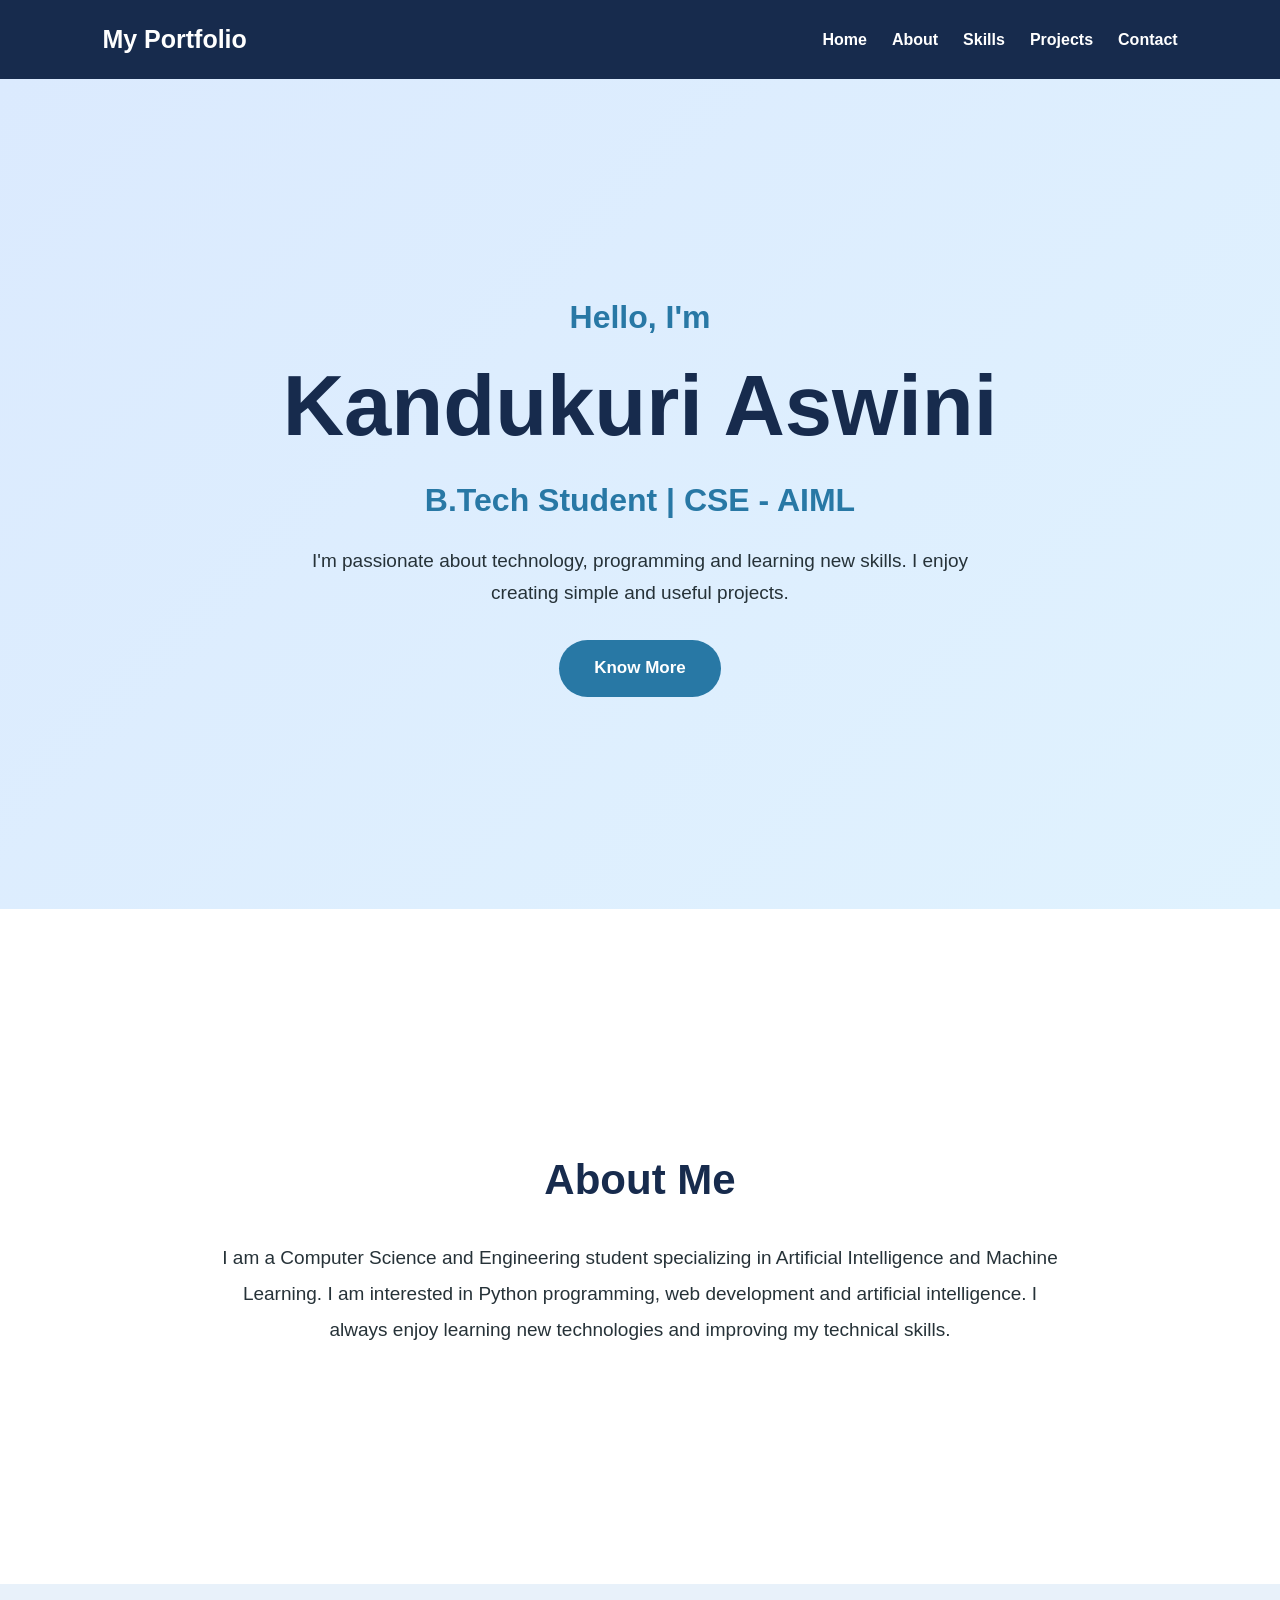
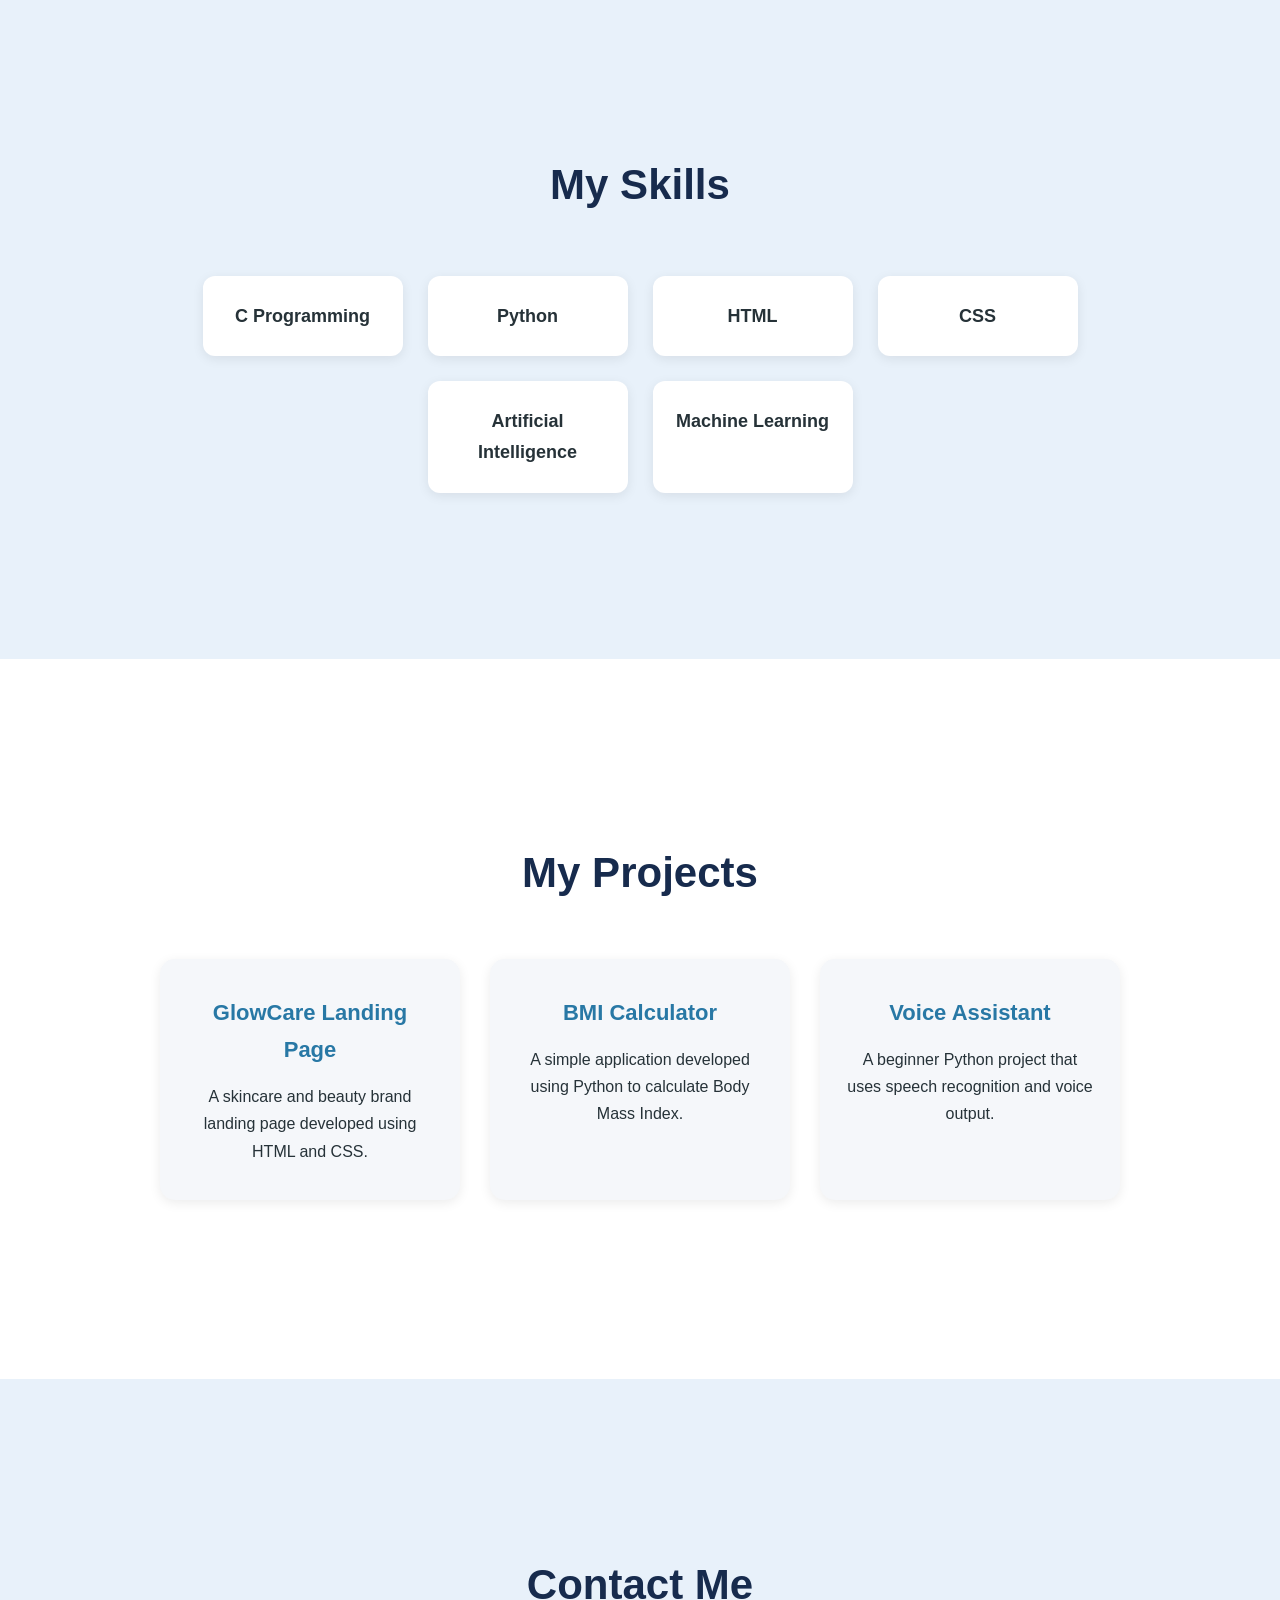
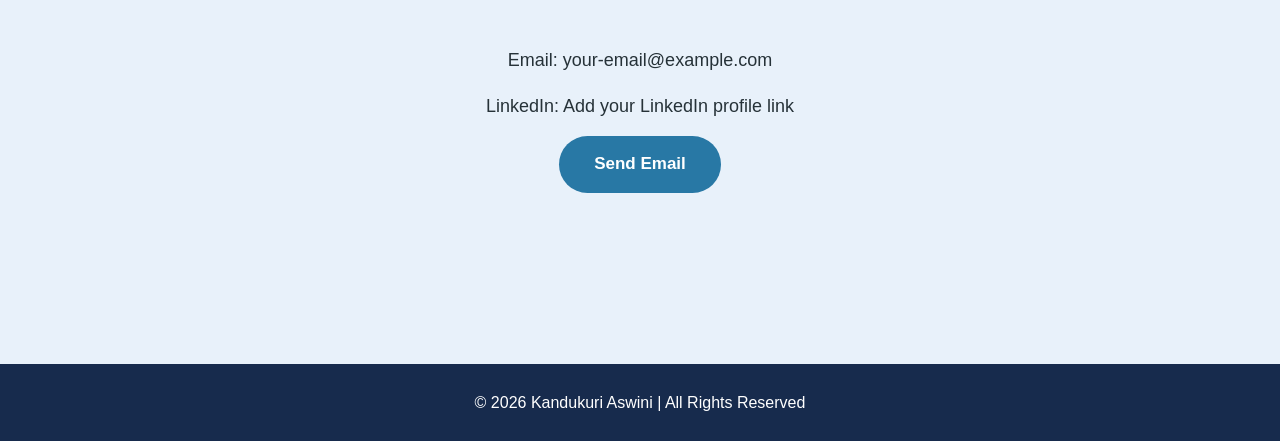
<file: WebDev-L1-Portfolio/index.html>
<!DOCTYPE html>
<html lang="en">
<head>
    <meta charset="UTF-8">
    <meta name="viewport" content="width=device-width, initial-scale=1.0">
    <title>My Personal Portfolio</title>
    <link rel="stylesheet" href="style.css">
</head>
<body>

    <header>
        <nav class="navbar">
            <h2 class="logo">My Portfolio</h2>
            <ul>
                <li><a href="#home">Home</a></li>
                <li><a href="#about">About</a></li>
                <li><a href="#skills">Skills</a></li>
                <li><a href="#projects">Projects</a></li>
                <li><a href="#contact">Contact</a></li>
            </ul>
        </nav>
    </header>

    <section class="home" id="home">
        <div class="home-content">
            <h3>Hello, I'm</h3>
            <h1>Kandukuri Aswini</h1>
            <h2>B.Tech Student | CSE - AIML</h2>
            <p>I'm passionate about technology, programming and learning new skills. I enjoy creating simple and useful projects.</p>
            <a href="#about" class="btn">Know More</a>
        </div>
    </section>

    <section class="about" id="about">
        <h2 class="section-title">About Me</h2>
        <p>I am a Computer Science and Engineering student specializing in Artificial Intelligence and Machine Learning. I am interested in Python programming, web development and artificial intelligence. I always enjoy learning new technologies and improving my technical skills.</p>
    </section>

    <section class="skills" id="skills">
        <h2 class="section-title">My Skills</h2>
        <div class="skill-container">
            <div class="skill-card">C Programming</div>
            <div class="skill-card">Python</div>
            <div class="skill-card">HTML</div>
            <div class="skill-card">CSS</div>
            <div class="skill-card">Artificial Intelligence</div>
            <div class="skill-card">Machine Learning</div>
        </div>
    </section>

    <section class="projects" id="projects">
        <h2 class="section-title">My Projects</h2>
        <div class="project-container">

            <div class="project-card">
                <h3>GlowCare Landing Page</h3>
                <p>A skincare and beauty brand landing page developed using HTML and CSS.</p>
            </div>

            <div class="project-card">
                <h3>BMI Calculator</h3>
                <p>A simple application developed using Python to calculate Body Mass Index.</p>
            </div>

            <div class="project-card">
                <h3>Voice Assistant</h3>
                <p>A beginner Python project that uses speech recognition and voice output.</p>
            </div>

        </div>
    </section>

    <section class="contact" id="contact">
        <h2 class="section-title">Contact Me</h2>
        <p>Email: your-email@example.com</p>
        <p>LinkedIn: Add your LinkedIn profile link</p>
        <a href="mailto:your-email@example.com" class="btn">Send Email</a>
    </section>

    <footer>
        <p>© 2026 Kandukuri Aswini | All Rights Reserved</p>
    </footer>

</body>
</html>
</file>
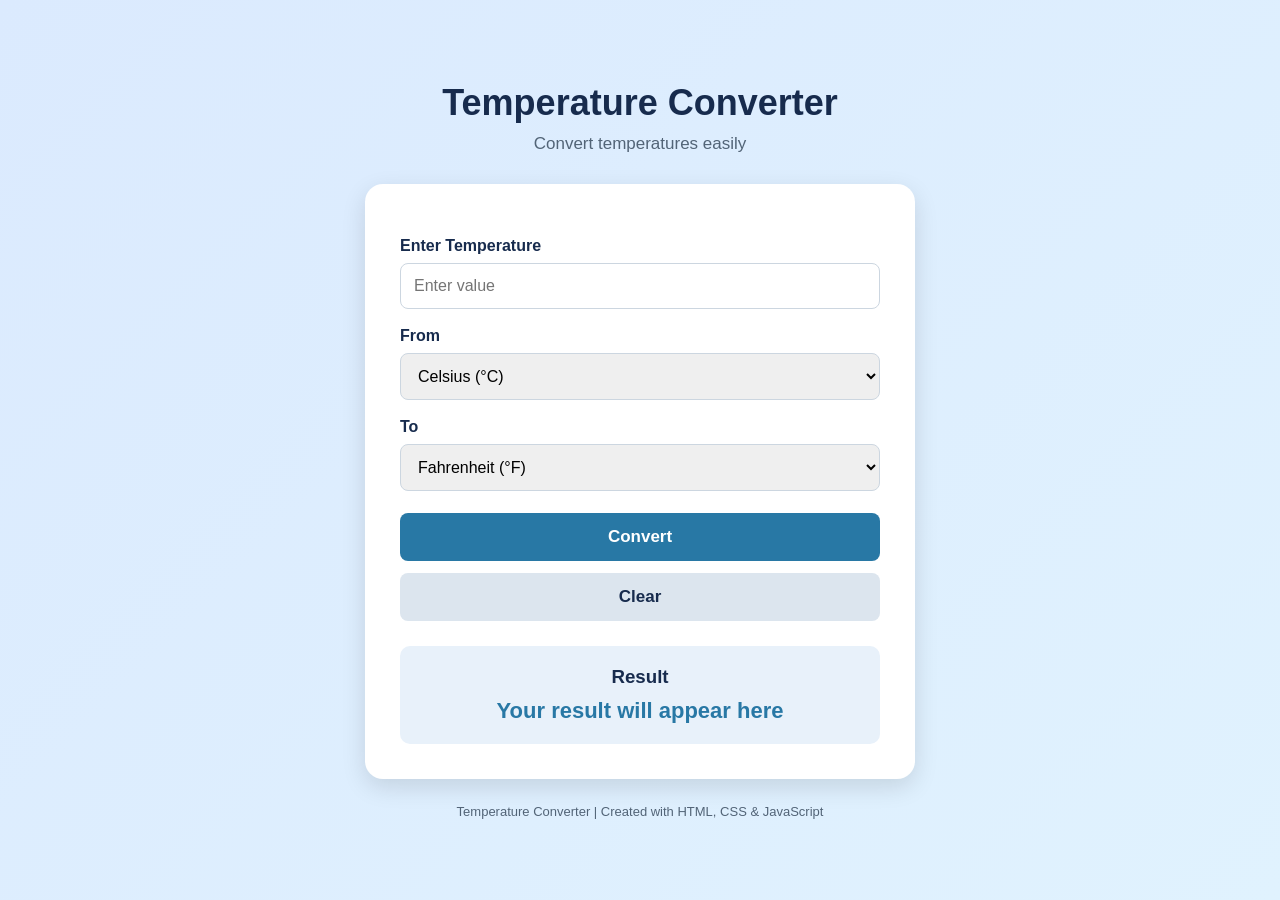
<file: WebDev-L1-TemperatureConverter/index.html>
<!DOCTYPE html>
<html lang="en">
<head>
    <meta charset="UTF-8">
    <meta name="viewport" content="width=device-width, initial-scale=1.0">
    <title>Temperature Converter</title>
    <link rel="stylesheet" href="style.css">
</head>
<body>

    <div class="container">

        <h1>Temperature Converter</h1>
        <p class="subtitle">Convert temperatures easily</p>

        <div class="converter-box">

            <label for="temperature">Enter Temperature</label>
            <input type="number" id="temperature" placeholder="Enter value">

            <label for="fromUnit">From</label>
            <select id="fromUnit">
                <option value="celsius">Celsius (°C)</option>
                <option value="fahrenheit">Fahrenheit (°F)</option>
                <option value="kelvin">Kelvin (K)</option>
            </select>

            <label for="toUnit">To</label>
            <select id="toUnit">
                <option value="fahrenheit">Fahrenheit (°F)</option>
                <option value="celsius">Celsius (°C)</option>
                <option value="kelvin">Kelvin (K)</option>
            </select>

            <button onclick="convertTemperature()">Convert</button>
            <button class="clear-btn" onclick="clearFields()">Clear</button>

            <div class="result-box">
                <h3>Result</h3>
                <p id="result">Your result will appear here</p>
            </div>

        </div>

        <footer>
            <p>Temperature Converter | Created with HTML, CSS & JavaScript</p>
        </footer>

    </div>

    <script src="script.js"></script>

</body>
</html>
</file>
<file: WebDev-L1-Portfolio/style.css>
* {
    margin: 0;
    padding: 0;
    box-sizing: border-box;
}

html {
    scroll-behavior: smooth;
    scroll-padding-top: 75px;
}

body {
    font-family: Arial, sans-serif;
    background-color: #f5f7fa;
    color: #263238;
    line-height: 1.7;
}

/* Navigation */
header {
    background-color: #172b4d;
    position: sticky;
    top: 0;
    z-index: 100;
}

.navbar {
    display: flex;
    justify-content: space-between;
    align-items: center;
    padding: 18px 8%;
}

.logo {
    color: white;
    font-size: 25px;
    font-weight: bold;
}

.navbar ul {
    display: flex;
    list-style: none;
    gap: 25px;
}

.navbar ul a {
    color: white;
    text-decoration: none;
    font-weight: bold;
    transition: 0.3s;
}

.navbar ul a:hover {
    color: #64dfdf;
}

/* Common Section Heading */
.section-title {
    font-size: 42px;
    color: #172b4d;
    margin-bottom: 25px;
    text-align: center;
}

/* Home */
.home {
    min-height: calc(100vh - 70px);
    display: flex;
    justify-content: center;
    align-items: center;
    text-align: center;
    padding: 50px 20px;
    background: linear-gradient(135deg, #dbeafe, #e0f2fe);
}

.home-content {
    max-width: 900px;
    width: 100%;
}

.home h3 {
    font-size: clamp(24px, 3vw, 32px);
    color: #2878a5;
}

.home h1 {
    font-size: clamp(50px, 8vw, 85px);
    color: #172b4d;
    margin: 12px 0;
    line-height: 1.15;
}

.home h2 {
    font-size: clamp(22px, 3vw, 32px);
    margin: 18px 0;
    color: #2878a5;
}

.home p {
    font-size: 19px;
    max-width: 700px;
    margin: 0 auto 30px;
}

.btn {
    display: inline-block;
    background-color: #2878a5;
    color: white;
    text-decoration: none;
    padding: 14px 35px;
    border-radius: 30px;
    font-size: 17px;
    font-weight: bold;
    transition: 0.3s;
}

.btn:hover {
    background-color: #172b4d;
    transform: translateY(-3px);
}

/* About */
.about {
    min-height: 75vh;
    display: flex;
    flex-direction: column;
    justify-content: center;
    align-items: center;
    text-align: center;
    padding: 80px 10%;
    background-color: white;
}

.about p {
    max-width: 850px;
    font-size: 19px;
    line-height: 1.9;
}

/* Skills */
.skills {
    min-height: 75vh;
    display: flex;
    flex-direction: column;
    justify-content: center;
    text-align: center;
    padding: 80px 8%;
    background-color: #e8f1fa;
}

.skill-container {
    display: flex;
    justify-content: center;
    flex-wrap: wrap;
    gap: 25px;
    margin-top: 30px;
}

.skill-card {
    background-color: white;
    width: 200px;
    padding: 25px 20px;
    border-radius: 12px;
    box-shadow: 0 3px 12px rgba(0, 0, 0, 0.08);
    font-size: 18px;
    font-weight: bold;
    transition: 0.3s;
}

.skill-card:hover {
    transform: translateY(-8px);
    color: #2878a5;
    box-shadow: 0 8px 20px rgba(0, 0, 0, 0.12);
}

/* Projects */
.projects {
    min-height: 80vh;
    display: flex;
    flex-direction: column;
    justify-content: center;
    text-align: center;
    padding: 80px 8%;
    background-color: white;
}

.project-container {
    display: flex;
    justify-content: center;
    flex-wrap: wrap;
    gap: 30px;
    margin-top: 25px;
}

.project-card {
    background-color: #f5f7fa;
    width: 300px;
    padding: 35px 25px;
    border-radius: 15px;
    box-shadow: 0 3px 12px rgba(0, 0, 0, 0.08);
    transition: 0.3s;
}

.project-card:hover {
    transform: translateY(-8px);
    box-shadow: 0 8px 20px rgba(0, 0, 0, 0.12);
}

.project-card h3 {
    color: #2878a5;
    font-size: 22px;
    margin-bottom: 15px;
}

.project-card p {
    font-size: 16px;
}

/* Contact */
.contact {
    min-height: 65vh;
    display: flex;
    flex-direction: column;
    justify-content: center;
    align-items: center;
    text-align: center;
    padding: 80px 20px;
    background-color: #e8f1fa;
}

.contact p {
    font-size: 18px;
    margin-bottom: 15px;
}

/* Footer */
footer {
    background-color: #172b4d;
    color: white;
    text-align: center;
    padding: 25px;
    font-size: 16px;
}

/* Mobile Responsive */
@media (max-width: 600px) {
    .navbar {
        flex-direction: column;
        gap: 15px;
    }

    .navbar ul {
        gap: 12px;
        flex-wrap: wrap;
        justify-content: center;
    }

    .navbar ul a {
        font-size: 13px;
    }

    .home {
        min-height: calc(100vh - 110px);
    }

    .home h1 {
        font-size: 45px;
    }

    .home h2 {
        font-size: 19px;
    }

    .home p {
        font-size: 16px;
    }

    .section-title {
        font-size: 30px;
    }

    .about,
    .skills,
    .projects,
    .contact {
        min-height: auto;
        padding: 65px 20px;
    }

    .about p {
        font-size: 16px;
    }

    .skill-card {
        width: 140px;
        padding: 18px 10px;
        font-size: 15px;
    }

    .project-card {
        width: 100%;
        max-width: 350px;
    }
}
</file>
<file: WebDev-L1-TemperatureConverter/style.css>
* {
    margin: 0;
    padding: 0;
    box-sizing: border-box;
}

body {
    font-family: Arial, sans-serif;
    background: linear-gradient(135deg, #dbeafe, #e0f2fe);
    min-height: 100vh;
    display: flex;
    justify-content: center;
    align-items: center;
    padding: 20px;
    color: #263238;
}

.container {
    width: 100%;
    max-width: 550px;
    text-align: center;
}

h1 {
    color: #172b4d;
    font-size: 36px;
    margin-bottom: 10px;
}

.subtitle {
    color: #526477;
    font-size: 17px;
    margin-bottom: 30px;
}

.converter-box {
    background: white;
    padding: 35px;
    border-radius: 18px;
    box-shadow: 0 8px 25px rgba(0, 0, 0, 0.12);
    text-align: left;
}

label {
    display: block;
    font-weight: bold;
    margin-bottom: 8px;
    margin-top: 18px;
    color: #172b4d;
}

input,
select {
    width: 100%;
    padding: 13px;
    border: 1px solid #ccd6e0;
    border-radius: 8px;
    font-size: 16px;
    outline: none;
}

input:focus,
select:focus {
    border-color: #2878a5;
}

button {
    width: 100%;
    padding: 14px;
    margin-top: 22px;
    border: none;
    border-radius: 8px;
    background: #2878a5;
    color: white;
    font-size: 17px;
    font-weight: bold;
    cursor: pointer;
    transition: 0.3s;
}

button:hover {
    background: #172b4d;
}

.clear-btn {
    margin-top: 12px;
    background: #dce5ee;
    color: #172b4d;
}

.clear-btn:hover {
    background: #bdcbd9;
}

.result-box {
    background: #e8f1fa;
    padding: 20px;
    margin-top: 25px;
    border-radius: 10px;
    text-align: center;
}

.result-box h3 {
    color: #172b4d;
    margin-bottom: 10px;
}

#result {
    color: #2878a5;
    font-size: 22px;
    font-weight: bold;
    overflow-wrap: anywhere;
}

footer {
    margin-top: 25px;
    font-size: 13px;
    color: #526477;
}

/* Mobile Responsive */
@media (max-width: 500px) {
    h1 {
        font-size: 28px;
    }

    .converter-box {
        padding: 22px;
    }

    .subtitle {
        font-size: 15px;
    }
}
</file>
